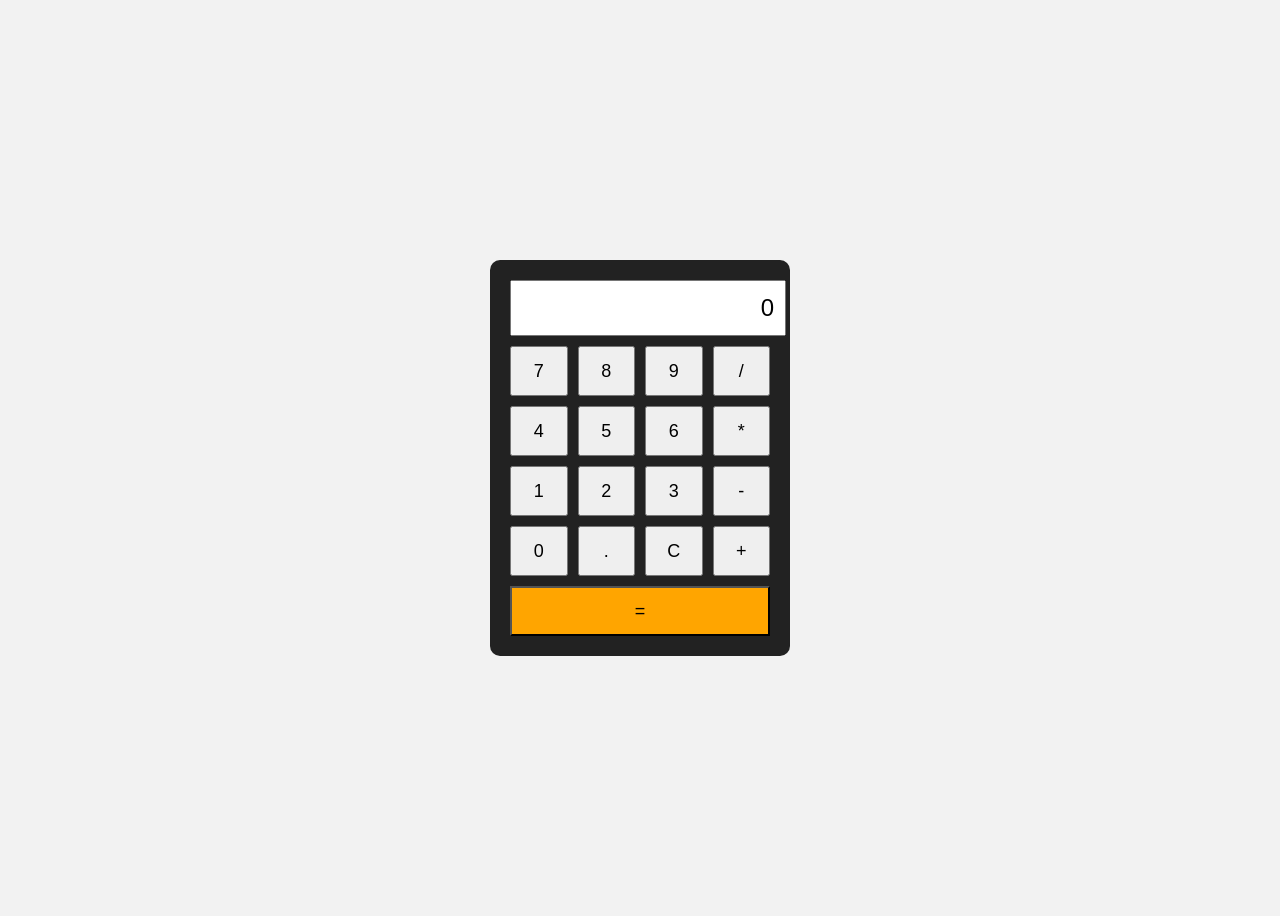
<file: calculator/index.html>
<!DOCTYPE html>
<html lang="ru-RU">

<head>
    <meta charset="UTF-8">
    <meta name="viewport" content="width=device-width, initial-scale=1.0">
    <title>Калькулятор</title>
    <link rel="stylesheet" href="style.css">
</head>

<body>
    <div class="calculator">
        <input type="text" id="display" readonly>
        <div class="buttons">
            <button>7</button>
            <button>8</button>
            <button>9</button>
            <button>/</button>

            <button>4</button>
            <button>5</button>
            <button>6</button>
            <button>*</button>

            <button>1</button>
            <button>2</button>
            <button>3</button>
            <button>-</button>

            <button>0</button>
            <button>.</button>
            <button id="clear">C</button>
            <button>+</button>


            <button class="equal">=</button>


        </div>
    </div>

    <script type="module" src="main.js"></script>
</body>

</html>
</file>
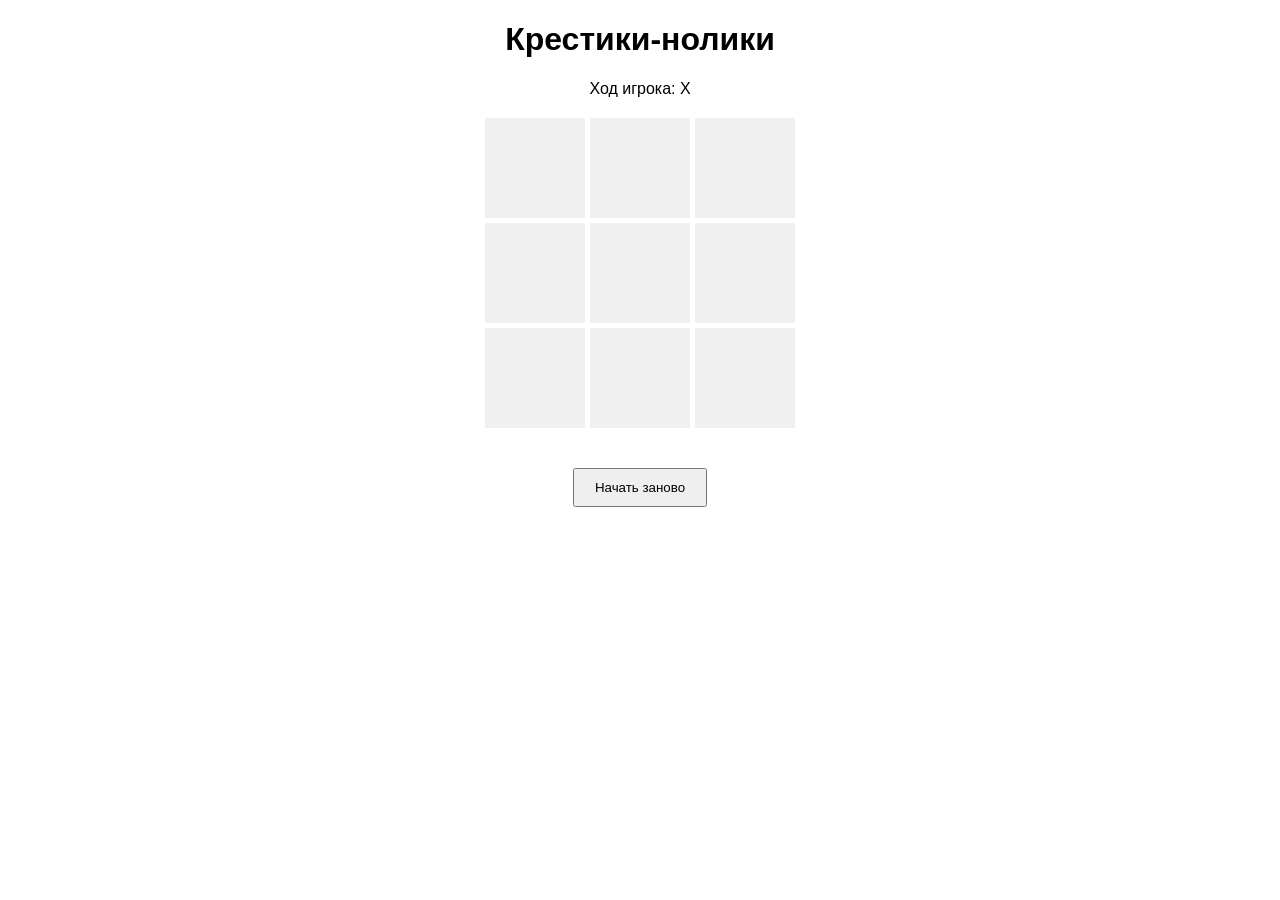
<file: tic-tac-toe/index.html>
<!DOCTYPE html>
<html lang="ru-RU">

<head>
    <meta charset="UTF-8">
    <meta name="viewport" content="width=device-width, initial-scale=1.0">
    <title>Крестики-нолики</title>
    <link rel="stylesheet" href="style.css">
</head>

<body>
    <h1>Крестики-нолики</h1>
    <p id="status">Ход игрока: X</p>
    <div class="board">
        <div class="cell" data-index="0"></div>
        <div class="cell" data-index="1"></div>
        <div class="cell" data-index="2"></div>

        <div class="cell" data-index="3"></div>
        <div class="cell" data-index="4"></div>
        <div class="cell" data-index="5"></div>

        <div class="cell" data-index="6"></div>
        <div class="cell" data-index="7"></div>
        <div class="cell" data-index="8"></div>
    </div>
    <button id="restart">Начать заново</button>
    <script type="module" src="main.js"></script>
</body>

</html>
</file>
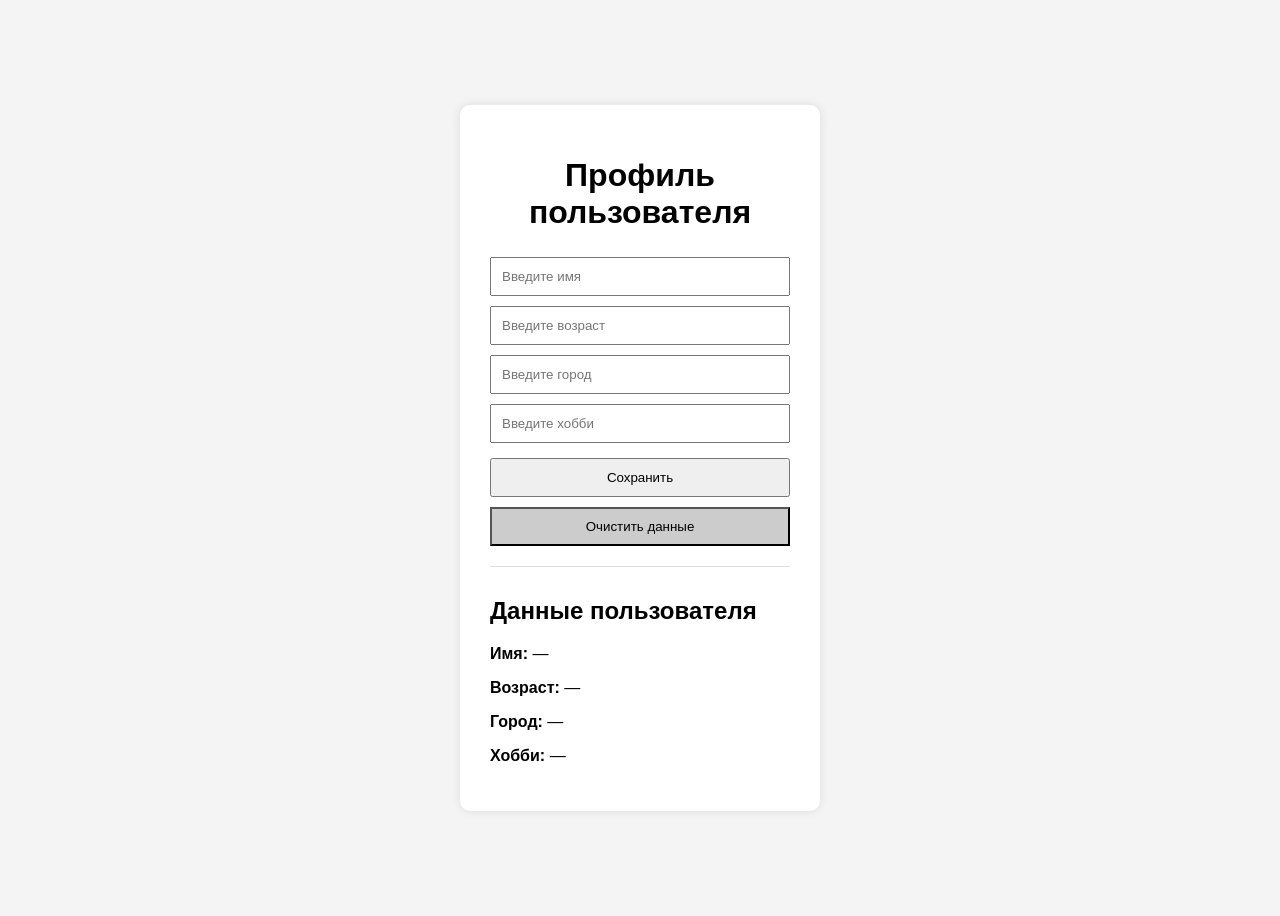
<file: User/index.html>
<!DOCTYPE html>
<html lang="ru-RU">

<head>
    <meta charset="UTF-8">
    <meta name="viewport" content="width=device-width, initial-scale=1.0">
    <title>Профиль пользователя</title>
    <link rel="stylesheet" href="style.css">
</head>

<body>

    <div class="container">

        <h1>Профиль пользователя</h1>

        <form id="profileForm">

            <input type="text" id="name" placeholder="Введите имя">
            <input type="number" id="age" placeholder="Введите возраст">
            <input type="text" id="city" placeholder="Введите город">
            <input type="text" id="hobby" placeholder="Введите хобби">

            <button type="submit">Сохранить</button>
            <button type="button" id="clear">Очистить данные</button>

        </form>

        <p id="error"></p>

        <div class="profile" id="profile">
            <h2>Данные пользователя</h2>

            <p><strong>Имя:</strong> <span id="profileName">—</span></p>
            <p><strong>Возраст:</strong> <span id="profileAge">—</span></p>
            <p><strong>Город:</strong> <span id="profileCity">—</span></p>
            <p><strong>Хобби:</strong> <span id="profileHobby">—</span></p>
        </div>

    </div>

    <script src="main.js"></script>
</body>

</html>
</file>
<file: calculator/style.css>
body {
    font-family: Arial, sans-serif;
    background: #f2f2f2;
    display: flex;
    justify-content: center;
    align-items: center;
    height: 100vh;
}

.calculator {
    background: #222;
    padding: 20px;
    border-radius: 10px;
    width: 260px;
}

#display {
    width: 100%;
    height: 50px;
    font-size: 24px;
    margin-bottom: 10px;
    text-align: right;
    padding-right: 10px;
}

.buttons {
    display: grid;
    grid-template-columns: repeat(4, 1fr);
    gap: 10px;
}

button {
    height: 50px;
    font-size: 18px;
    cursor: pointer;
}

.equal {
    grid-column: span 4;
    background: orange;
}
</file>
<file: tic-tac-toe/style.css>
body {
    font-family: Arial, sans-serif;
    text-align: center;
}

.board {
    display: grid;
    grid-template-columns: repeat(3, 100px);
    grid-gap: 5px;
    justify-content: center;
    margin: 20px auto;
}

.cell {
    width: 100px;
    height: 100px;
    background: #f0f0f0;
    font-size: 48px;
    display: flex;
    justify-content: center;
    align-items: center;
    cursor: pointer;
    user-select: none;
}

.cell:hover {
    background: #ddd;
}

button {
    margin-top: 20px;
    padding: 10px 20px;
}
</file>
<file: User/style.css>
body {
    font-family: Arial;
    background: #f4f4f4;
    display: flex;
    justify-content: center;
    align-items: center;
    height: 100vh;
}

.container {
    background: white;
    padding: 30px;
    border-radius: 10px;
    width: 300px;
    box-shadow: 0 0 10px rgba(0, 0, 0, 0.1);
}

h1 {
    text-align: center;
}

form {
    display: flex;
    flex-direction: column;
}

input {
    margin: 5px 0;
    padding: 10px;
}

button {
    margin-top: 10px;
    padding: 10px;
    cursor: pointer;
}

#clear {
    background: #ccc;
}

#error {
    color: red;
    text-align: center;
}

.profile {
    margin-top: 20px;
    border-top: 1px solid #ddd;
    padding-top: 10px;
}
</file>
